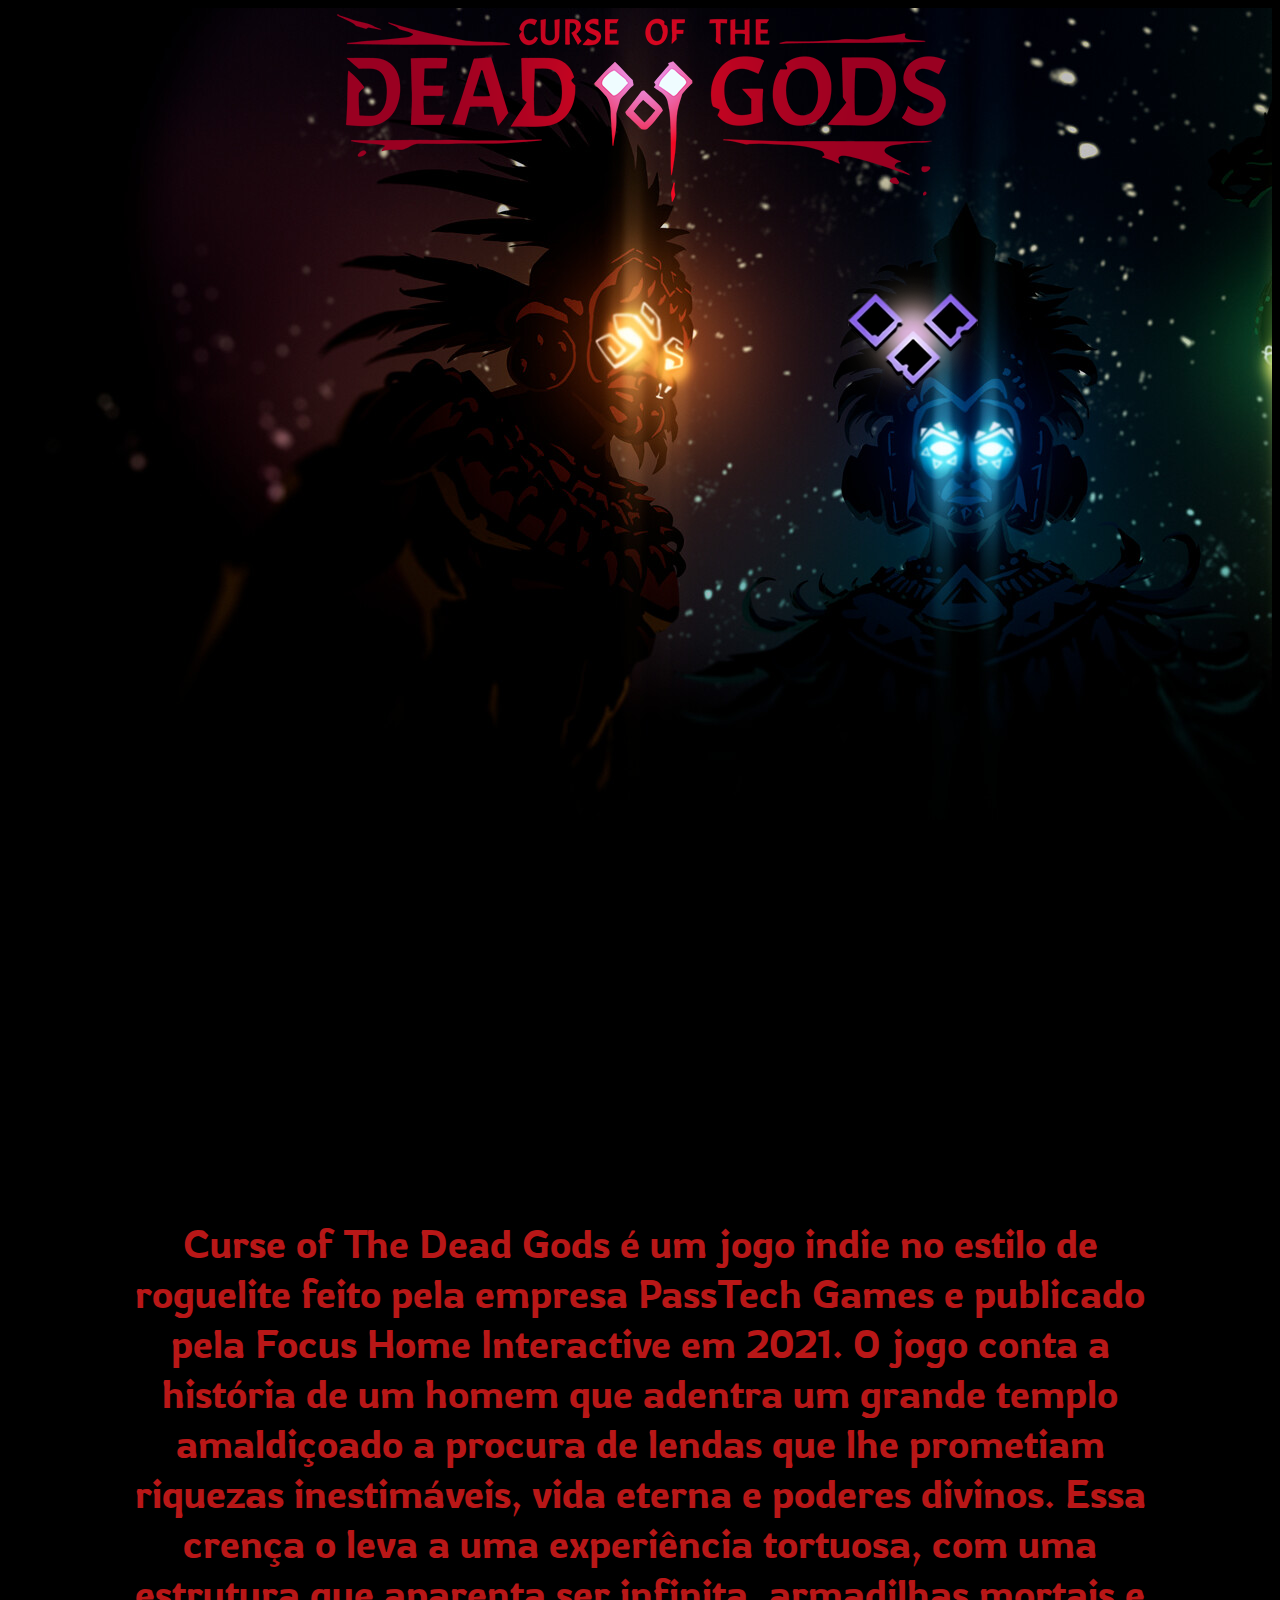
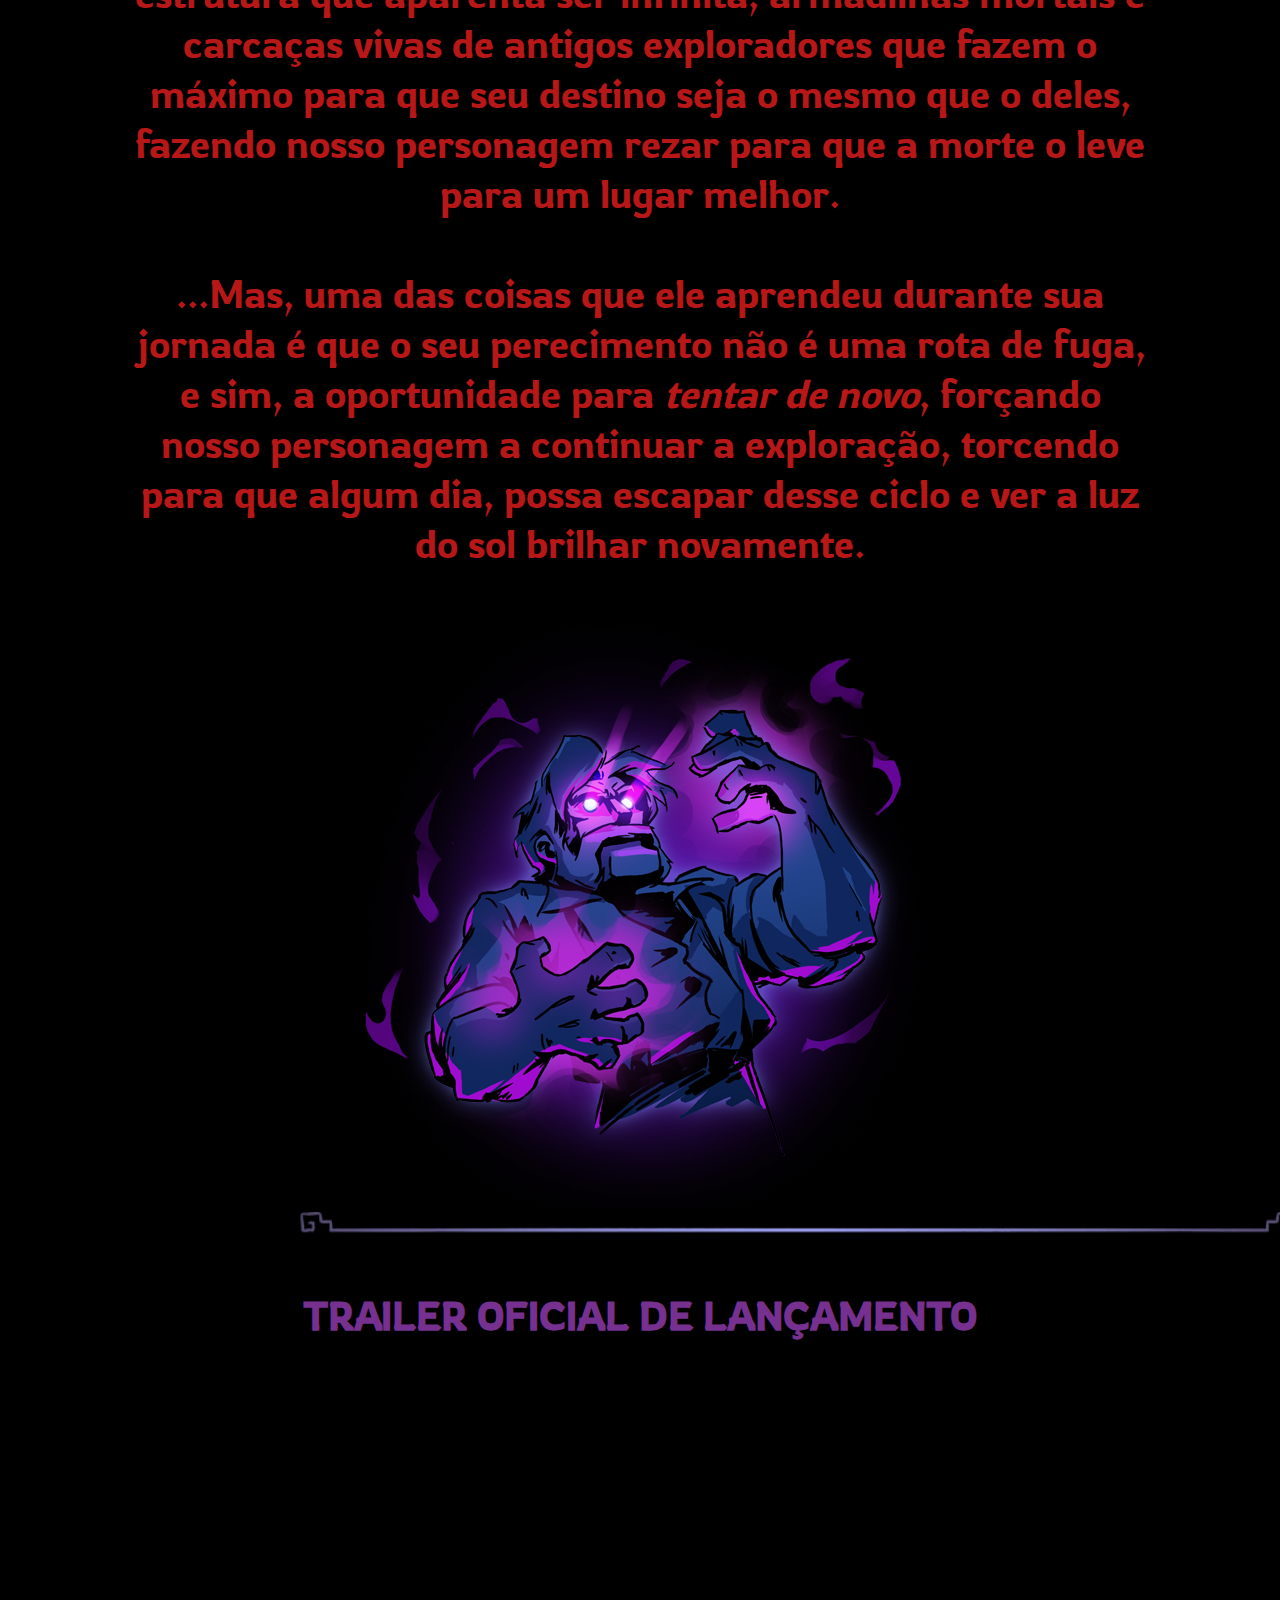
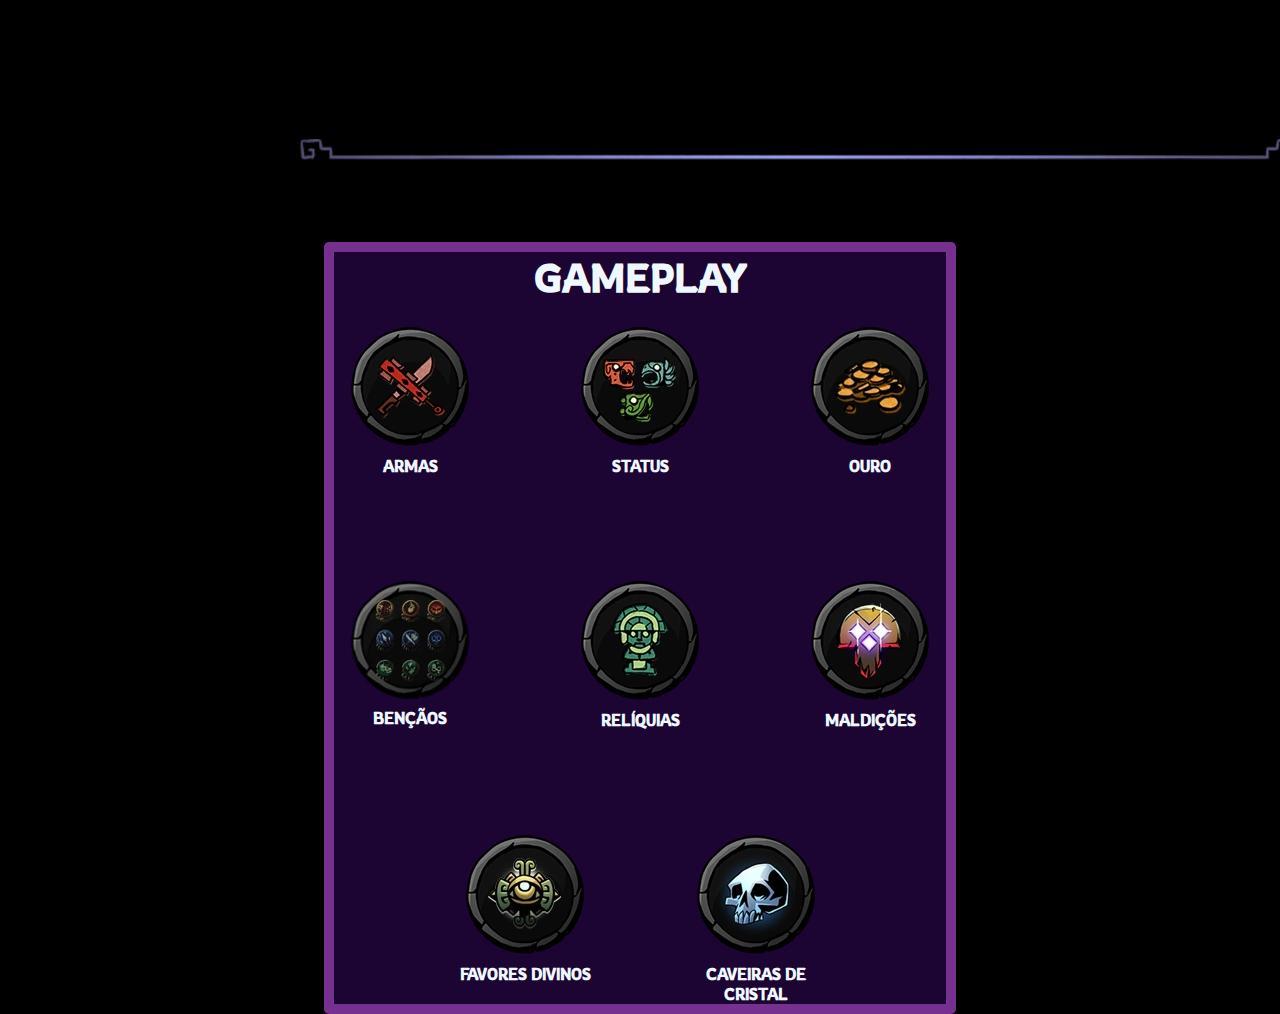
<file: index.html>
<!DOCTYPE html>
<html lang="pt-br" style="height: -webkit-fill-available;">
<head>
    <meta charset="UTF-8">
    <meta name="viewport" content="width=device-width, initial-scale=1.0">
    <link rel="icon" href="img/icone.webp" type="image/webp">
    <title>Curse of The Dead Gods</title>
    <link rel="stylesheet" type="text/css" href="css/estilo.css">
</head>
<body class="body_site_principal">
    <div style="text-align: center; margin-bottom: 750px;">
    <img src="img/logoprincipal.png" alt="Curse of The Dead Gods Logo">

    <a href="paginas/basico.html"><img style="text-align: center;"  class="loginho" src="img/logobss.webp" alt=""></a>

</div>
    <p style="margin-bottom: 50px;">Curse of The Dead Gods é um jogo indie no estilo de roguelite feito pela empresa PassTech Games e publicado pela Focus Home Interactive em 2021. O jogo conta a história
        de um homem que adentra um grande templo amaldiçoado a procura de lendas que lhe prometiam riquezas inestimáveis, vida eterna e poderes divinos. Essa crença o leva a uma
        experiência tortuosa, com uma estrutura que aparenta ser infinita, armadilhas mortais e carcaças vivas de antigos exploradores que fazem o máximo para que seu destino seja
        o mesmo que o deles, fazendo nosso personagem rezar para que a morte o leve para um lugar melhor.
    </p>

    <p>...Mas, uma das coisas que ele aprendeu durante sua jornada é que o seu perecimento não é uma rota de fuga, e sim, a oportunidade para <i>tentar de novo</i>, forçando nosso 
        personagem a continuar a exploração, torcendo para que algum dia, possa escapar desse ciclo e ver a luz do sol brilhar novamente.
    </p>
<div style="text-align: center;">
    <img src="img/o_homem.png" alt="">
</div>
    <img style="margin-bottom: 50px;" class="separador" src="img/separador.webp" alt="">

    <h2 style="color: rgb(118, 48, 143); margin-bottom: 30px;">TRAILER OFICIAL DE LANÇAMENTO</h2>

    <div style="text-align: center;">
    <iframe width="560" height="315" src="https://www.youtube.com/embed/opi0yOWUcKc?si=zpN1oMeyJfO-uqFm" title="YouTube video player" frameborder="0" allow="accelerometer; autoplay; clipboard-write; encrypted-media; gyroscope; picture-in-picture; web-share" referrerpolicy="strict-origin-when-cross-origin" allowfullscreen></iframe>
</div>
    <img style="margin-top: 50px;" class="separador" src="img/separador.webp" alt="">

    <div class="gameplay">
        <h2>GAMEPLAY</h2>
        <br>
        <article class="artigos">
            <section>
                <a href="paginas/armas.html"><img src="img/iconearmas.webp" alt="Icone das Armas"/></a>
                <h2>ARMAS</h2>
            </section>
            <section>
                <a href="paginas/status.html"><img src="img/iconestatus.webp" alt="Icone das Armas"/></a>
                <h2>STATUS</h2>
            </section>
            <section>
                <a href="paginas/ouro.html"><img src="img/iconeouro.webp" alt="Icone das Armas"/></a>
                <h2>OURO</h2>
            </section>
            <section>
                <a href="paginas/bencaos.html"><img style="width: 130px;" src="img/iconebencaos.webp" alt="Icone das Armas"/></a>
                <h2>BENÇÃOS</h2>
            </section>
            <section>
                <a href="paginas/reliquias.html"><img src="img/iconereliquias.webp" alt="Icone das Armas"/></a>
                <h2>RELÍQUIAS</h2>
            </section>
            <section>
                <a href="paginas/maldicoes.html"><img src="img/iconemaldicoes.webp" alt="Icone das Armas"/></a>
                <h2>MALDIÇÕES</h2>
            </section>
            <section>
                <a href="paginas/favor_divino.html"><img src="img/iconefavoresdivinos.webp" alt="Icone das Armas"/></a>
                <h2>FAVORES DIVINOS</h2>
            </section>
            <section>
                <a href="paginas/caveira_cristal.html"><img src="img/iconecaveiracristal.webp" alt="Icone das Armas"/></a>
                <h2>CAVEIRAS DE</h2>
                <h2>CRISTAL</h2>
            </section>
        </article>
</body>
</html>
</file>
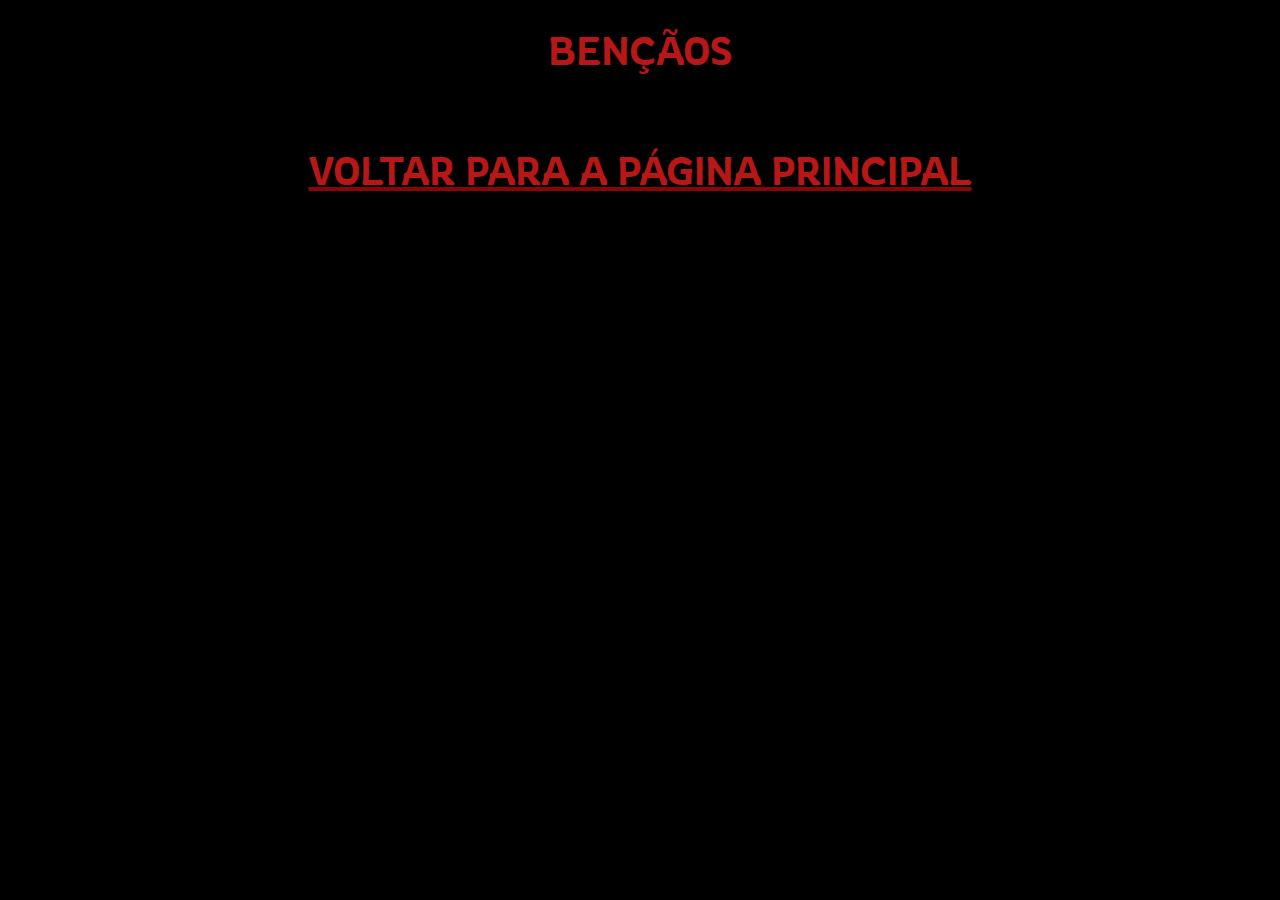
<file: paginas/bencaos.html>
<!DOCTYPE html>
<html lang="pt-br">
<head>
    <meta charset="UTF-8">
    <meta name="viewport" content="width=device-width, initial-scale=1.0">
    <link rel="icon" href="../img/icone.webp" type="image/webp">
    <title>Bençãos</title>
    <link rel="stylesheet" type="text/css" href="../css/estilo.css">
</head>
<body>
    <p style="margin-top: 25px;">BENÇÃOS</p>

    <a class="link_pra_voltar_pg_inicial" href="../index.html"><p style="margin-top: 70px;" >VOLTAR PARA A PÁGINA PRINCIPAL</p></a>
</body>
</html>
</file>
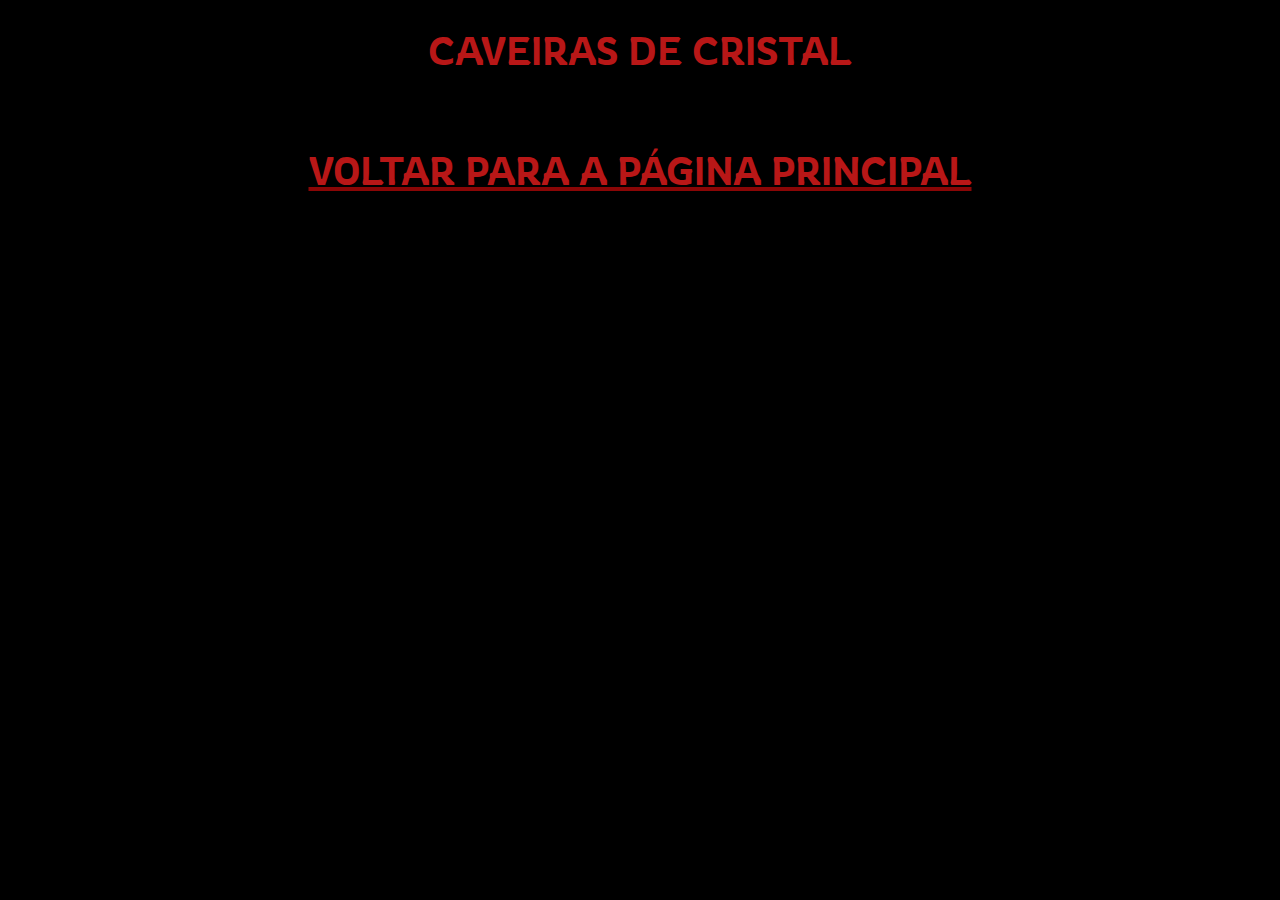
<file: paginas/caveira_cristal.html>
<!DOCTYPE html>
<html lang="pt-br">
<head>
    <meta charset="UTF-8">
    <meta name="viewport" content="width=device-width, initial-scale=1.0">
    <link rel="icon" href="../img/icone.webp" type="image/webp">
    <title>Caveira de Cristal</title>
    <link rel="stylesheet" type="text/css" href="../css/estilo.css">
</head>
<body>
    <p style="margin-top: 25px;">CAVEIRAS DE CRISTAL</p>

    <a class="link_pra_voltar_pg_inicial" href="../index.html"><p style="margin-top: 70px;" >VOLTAR PARA A PÁGINA PRINCIPAL</p></a>
</body>
</html>
</file>
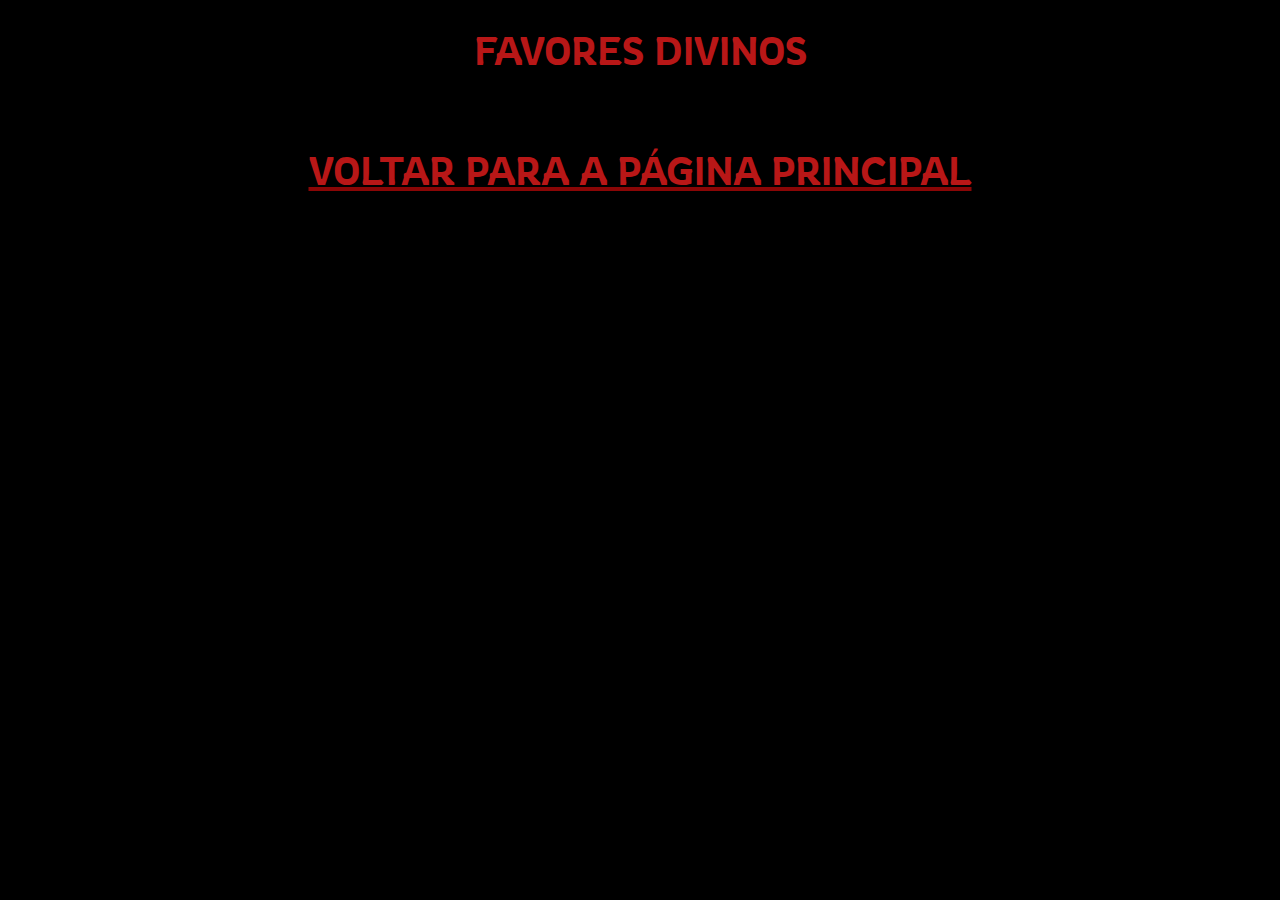
<file: paginas/favor_divino.html>
<!DOCTYPE html>
<html lang="pt-br">
<head>
    <meta charset="UTF-8">
    <meta name="viewport" content="width=device-width, initial-scale=1.0">
    <link rel="icon" href="../img/icone.webp" type="image/webp">
    <title>Favores Divinos</title>
    <link rel="stylesheet" type="text/css" href="../css/estilo.css">
</head>
<body>
    <p style="margin-top: 25px;">FAVORES DIVINOS</p>

    <a class="link_pra_voltar_pg_inicial" href="../index.html"><p style="margin-top: 70px;" >VOLTAR PARA A PÁGINA PRINCIPAL</p></a>
</body>
</html>
</file>
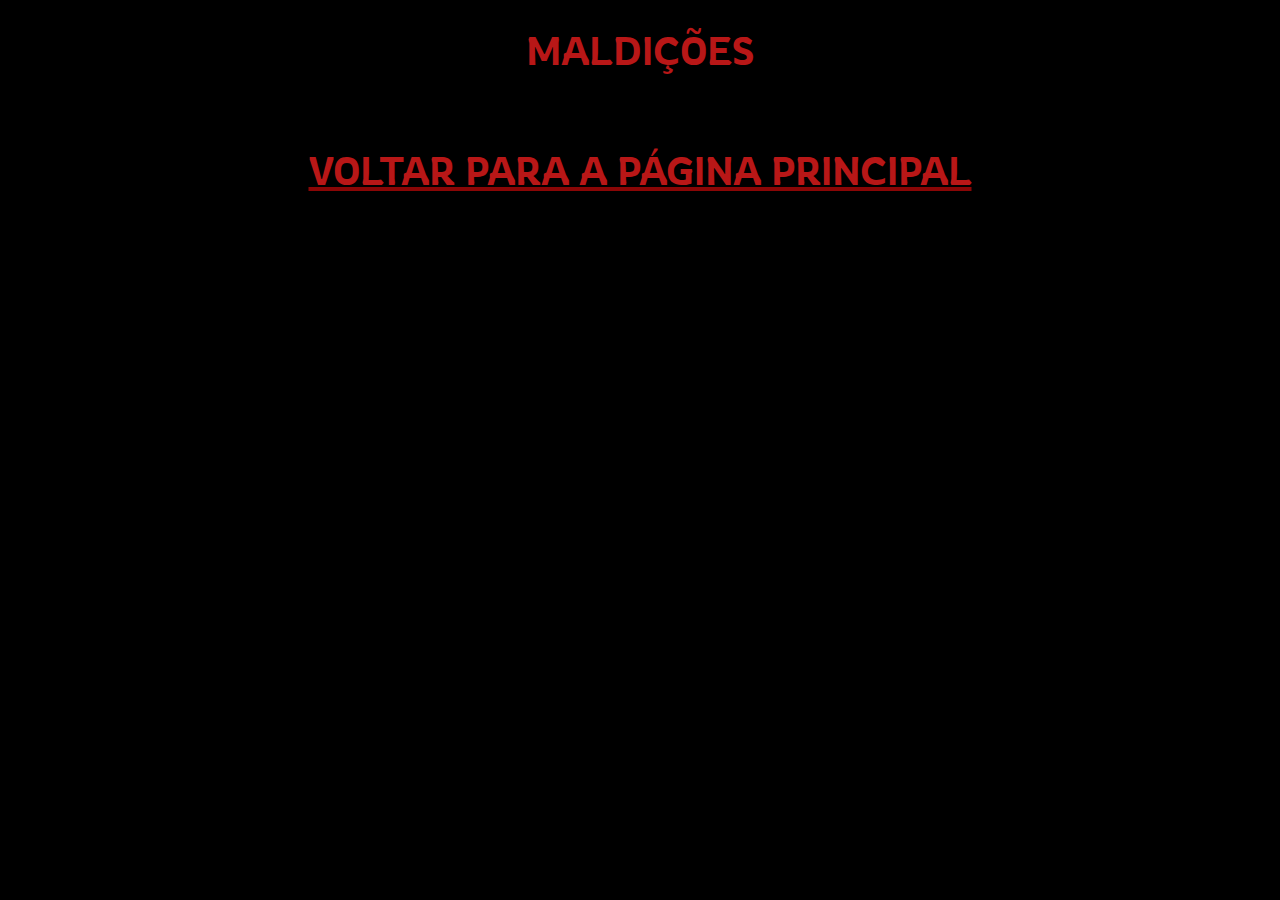
<file: paginas/maldicoes.html>
<!DOCTYPE html>
<html lang="pt-br">
<head>
    <meta charset="UTF-8">
    <meta name="viewport" content="width=device-width, initial-scale=1.0">
    <link rel="icon" href="../img/icone.webp" type="image/webp">
    <title>Maldições</title>
    <link rel="stylesheet" type="text/css" href="../css/estilo.css">
</head>
<body>
    <p style="margin-top: 25px;">MALDIÇÕES</p>

    <a class="link_pra_voltar_pg_inicial" href="../index.html"><p style="margin-top: 70px;" >VOLTAR PARA A PÁGINA PRINCIPAL</p></a>
</body>
</html>
</file>
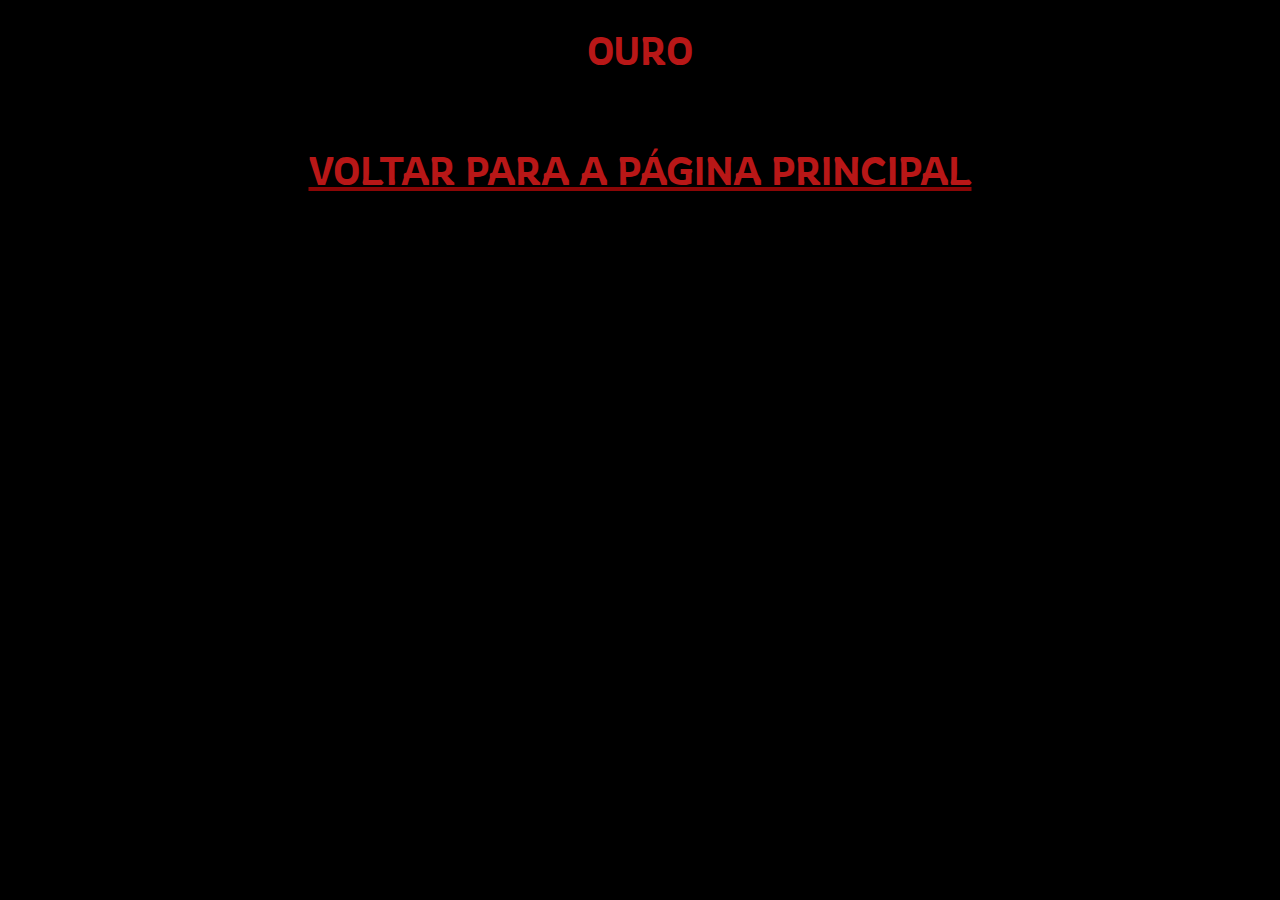
<file: paginas/ouro.html>
<!DOCTYPE html>
<html lang="pt-br">
<head>
    <meta charset="UTF-8">
    <meta name="viewport" content="width=device-width, initial-scale=1.0">
    <link rel="icon" href="../img/icone.webp" type="image/webp">
    <title>Ouro</title>
    <link rel="stylesheet" type="text/css" href="../css/estilo.css">
</head>
<body>
    <p style="margin-top: 25px;">OURO</p>

    <a class="link_pra_voltar_pg_inicial" href="../index.html"><p style="margin-top: 70px;" >VOLTAR PARA A PÁGINA PRINCIPAL</p></a>
</body>
</html>
</file>
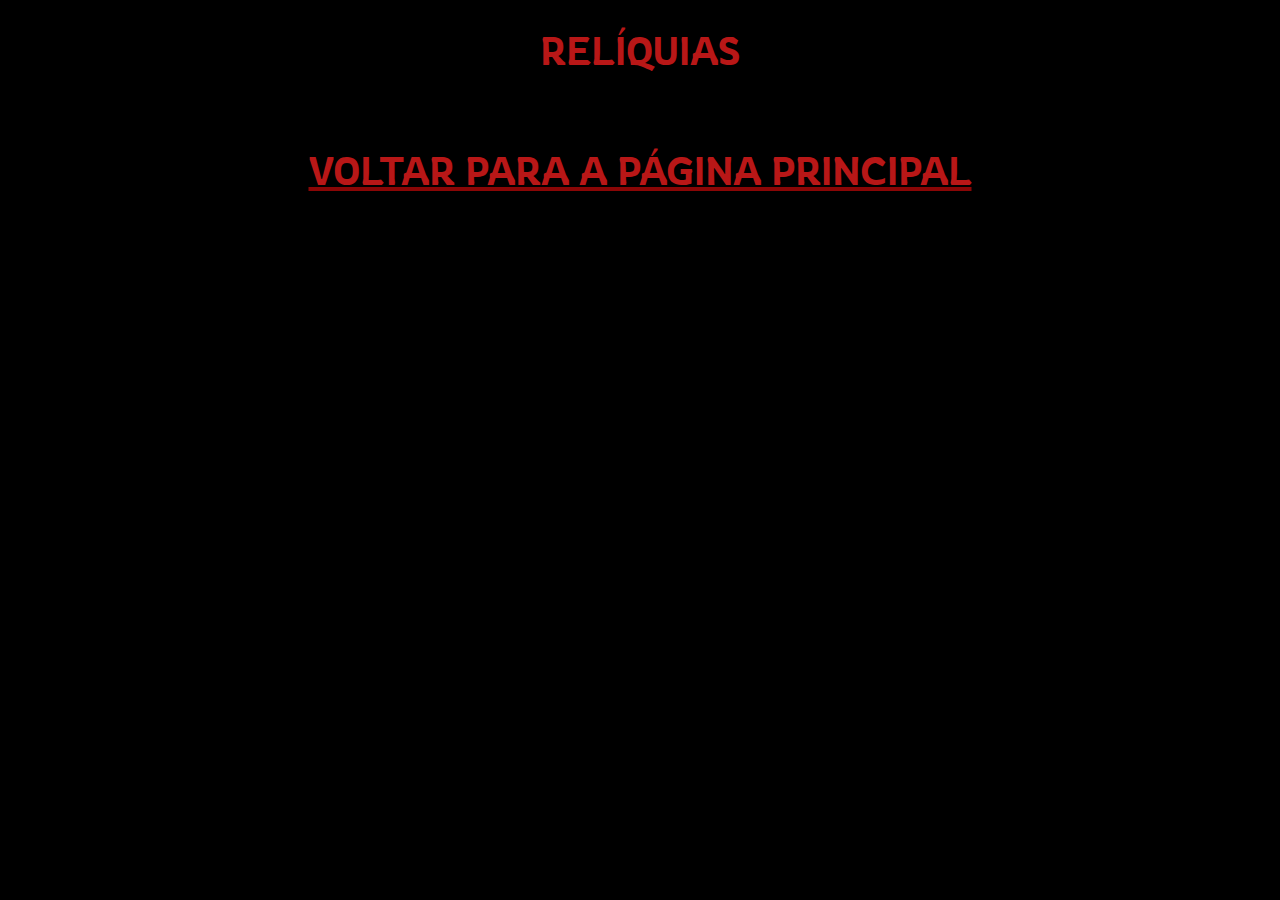
<file: paginas/reliquias.html>
<!DOCTYPE html>
<html lang="pt-br">
<head>
    <meta charset="UTF-8">
    <meta name="viewport" content="width=device-width, initial-scale=1.0">
    <link rel="icon" href="../img/icone.webp" type="image/webp">
    <title>Relíquias</title>
    <link rel="stylesheet" type="text/css" href="../css/estilo.css">
</head>
<body>
    <p style="margin-top: 25px;">RELÍQUIAS</p>

    <a class="link_pra_voltar_pg_inicial" href="../index.html"><p style="margin-top: 70px;" >VOLTAR PARA A PÁGINA PRINCIPAL</p></a>
</body>
</html>
</file>
<file: css/estilo.css>
@font-face {
    font-family: 'Rowdies';
    font-style: normal;
    font-weight: 300;
    font-display: swap;
    src: url(./fonts/Rowdies-Light.ttf);
}


body{
    cursor: url(../img/Temple_Cursor.png), auto;
}

a:hover{
    cursor: url(../img/Temple_Cursor_maior.png), auto;
}

iframe{
    text-align: center;
}

html{
    width: 100%;
    background-color: black;
    font-family: Rowdies;
}
h2{
    color: aliceblue;
    font-size: 40px;
    text-align: center;
    margin: 0;
}
.body_site_principal{
    background-image: url(/img/fundotrueeetalvez.jpg);
    background-repeat: no-repeat;
}
p{
    font-size: 40px;
    color: rgb(184, 23, 23);
    text-align: center;
    margin-left: 10%;
    margin-right: 10%;
}
.p2{
    font-size: 40px;
    color: rgb(118, 48, 143);
    text-align: center;
    margin-left: 10%;
    margin-right: 10%;
}
.separador{
    margin-left: 23%;
    width: 1000px;
}
.loginho{
    margin-left: 43%;
}
.gameplay{
    border: solid 10px;
    border-radius: 5px;
    border-color: rgb(118, 48, 143);
    background-color: rgb(28, 4, 51);
    margin-right: 25%;
    margin-left: 25%;
    margin-top: 75px;
}
.artigos{
    display: flex;
    justify-content: center;
    justify-items: center;
    align-content: space-between;
    flex-wrap: wrap;
    flex-direction: row;
    gap: 75px;
}

.artigos section{
    display: flex;
    flex-direction: column;
}

.artigos section h2{
    font-size: medium;
}
.titulo_armas{
    display: flex;
    justify-content: center;
    justify-items: center;
    align-content: space-between;
    flex-wrap: wrap;
    flex-direction: row;
}
.link_sem_linha_em_baixo{
    text-decoration: none;
}
.link_pra_voltar_pg_inicial{
    text-decoration: underline rgb(138, 6, 6);
}
.exemplos{
    display: flex;
    gap: 20px;
    justify-content: center;
}
.artigos{
    display: flex;
    gap: 100px;
    justify-content: center;
    text-align: center;
}
.armas_aura{
    margin-top: 25px; 
    color: rgb(134, 20, 20); 
    font-size: 60px;
}
</file>
